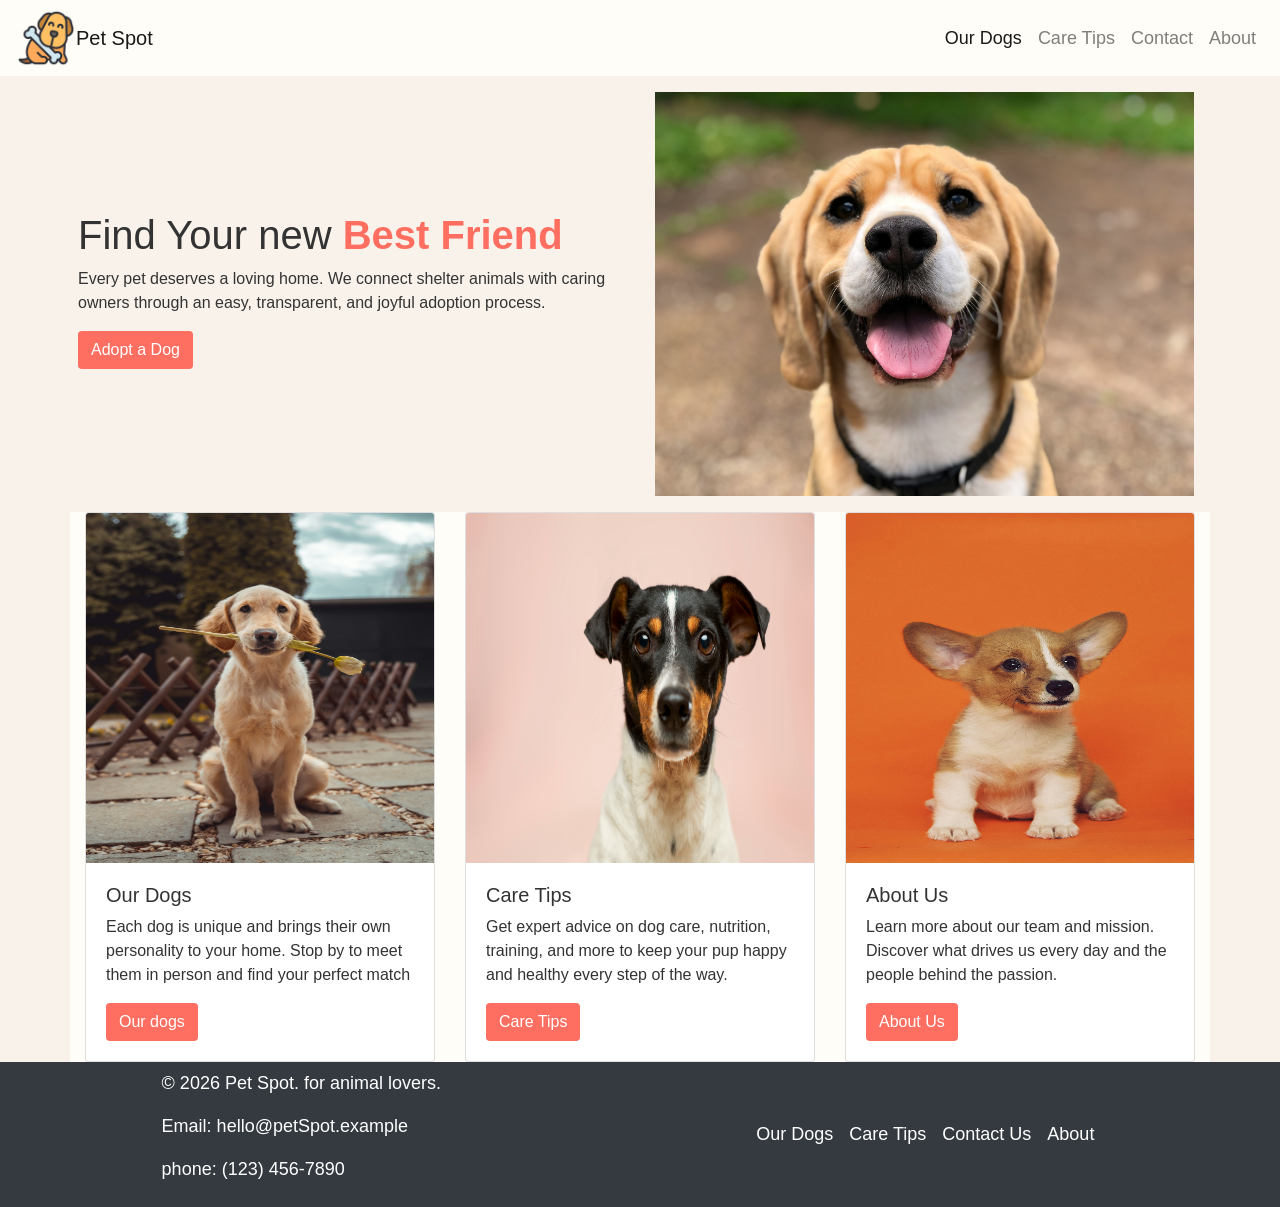
<file: index.html>
<html lang="en">
  <head>
    <meta charset="UTF-8" />
    <meta name="viewport" content="width=device-width, initial-scale=1.0" />
    <title>index</title>
    <meta name="author" content="Henry Blandon" />
    <meta
      name="description"
      content="people can adopt pets from our local pet shop. 
      we provide friendly service and healthy pets. 
      pets are trained for easy home adaptation. we have a variety of breeds available for adoption,
      including Pit Bulls, golden retrievers, and other popular breeds."
    />
    <meta
      name="keywords"
      content="pet, dogs , adoptions, puppies, dog food, dog grooming, best friends, companion"
    />
    <meta name="date created" content="2026-09-27" />
    <meta name="last updated" content="2026-09-27" />
    <link
      rel="stylesheet"
      href="https://cdn.jsdelivr.net/npm/bootstrap@4.4.1/dist/css/bootstrap.min.css"
      integrity="sha384-Vkoo8x4CGsO3+Hhxv8T/Q5PaXtkKtu6ug5TOeNV6gBiFeWPGFN9MuhOf23Q9Ifjh"
      crossorigin="anonymous"
    />
    <link rel="stylesheet" href="./css/global.css" />
    <link rel="stylesheet" href="./css/index.css" />
    <link
      rel="stylesheet"
      href="https://cdnjs.cloudflare.com/ajax/libs/animate.css/4.1.1/animate.min.css"
    />
  </head>
  <!-- The home page Assessed different page layouts and page structures using image placeholders.
Connections: The pages use a ref attribute to connect and facilitate navigation to the contact page and care tips.
Creating value: The page content empathizes with customers looking to adopt a pet.
Christian World View: The page content expresses the virtues of compassion and care.
 -->
  <body>
    <header id="share-nav"></header>
    <main>
      <!-- this section is the her section contains message on the left and picture onthe right -->
      <section class="container hero-section">
        <div class="row p-2">
          <div
            class="col-sm d-flex justify-content-center align-items-center hero-text"
          >
            <div class="row mb-2">
              <h1 id="scramble">
                <bold>Find Your new </bold
                ><span class="myspan">Best Friend</span>
              </h1>
              <p>
                Every pet deserves a loving home. We connect shelter animals
                with caring owners through an easy, transparent, and joyful
                adoption process.
              </p>
              <a class="btn" href="dogs.html">Adopt a Dog</a>
            </div>
          </div>
          <div class="col-sm p-2 justify-content-center align-items-center">
            <img
              class="hero-img"
              src="images/home_hero.jpg"
              alt="Dog photo for hero section"
            />
          </div>
        </div>
      </section>
      <!-- this section present main pages of the site in a card format -->
      <section class="container cards-section">
        <div class="card-deck my-media-query justify-content-center">
          <div class="card">
            <img src="images/card1.jpg" class="card-img-top img" alt="..." />
            <div class="card-body">
              <h5>Our Dogs</h5>
              <p class="card-text">
                Each dog is unique and brings their own personality to your
                home. Stop by to meet them in person and find your perfect match
              </p>
              <a href="./dogs.html" class="btn">Our dogs</a>
            </div>
          </div>

          <div class="card">
            <img src="images/card2.jpg" class="card-img-top img" alt="..." />
            <div class="card-body">
              <h5>Care Tips</h5>
              <p class="card-text">
                Get expert advice on dog care, nutrition, training, and more to
                keep your pup happy and healthy every step of the way.
              </p>
              <a href="./careTips.html" class="btn">Care Tips</a>
            </div>
          </div>

          <div class="card">
            <img src="images/card3.jpg" class="card-img-top img" alt="..." />
            <div class="card-body">
              <h5>About Us</h5>
              <p class="card-text">
                Learn more about our team and mission. Discover what drives us
                every day and the people behind the passion.
              </p>
              <a href="./about.html" class="btn">About Us</a>
            </div>
          </div>
        </div>
      </section>
    </main>
    <footer id="footernav"></footer>
    <script src="./js/componentLoader.js"></script>
    <script type="module" src="./js/index.js"></script>
    <script
      src="https://code.jquery.com/jquery-3.4.1.slim.min.js"
      integrity="sha384-J6qa4849blE2+poT4WnyKhv5vZF5SrPo0iEjwBvKU7imGFAV0wwj1yYfoRSJoZ+n"
      crossorigin="anonymous"
    ></script>
    <script
      src="https://cdn.jsdelivr.net/npm/popper.js@1.16.0/dist/umd/popper.min.js"
      integrity="sha384-Q6E9RHvbIyZFJoft+2mJbHaEWldlvI9IOYy5n3zV9zzTtmI3UksdQRVvoxMfooAo"
      crossorigin="anonymous"
    ></script>
    <script
      src="https://cdn.jsdelivr.net/npm/bootstrap@4.4.1/dist/js/bootstrap.min.js"
      integrity="sha384-wfSDF2E50Y2D1uUdj0O3uMBJnjuUD4Ih7YwaYd1iqfktj0Uod8GCExl3Og8ifwB6"
      crossorigin="anonymous"
    ></script>
  </body>
</html>
</file>
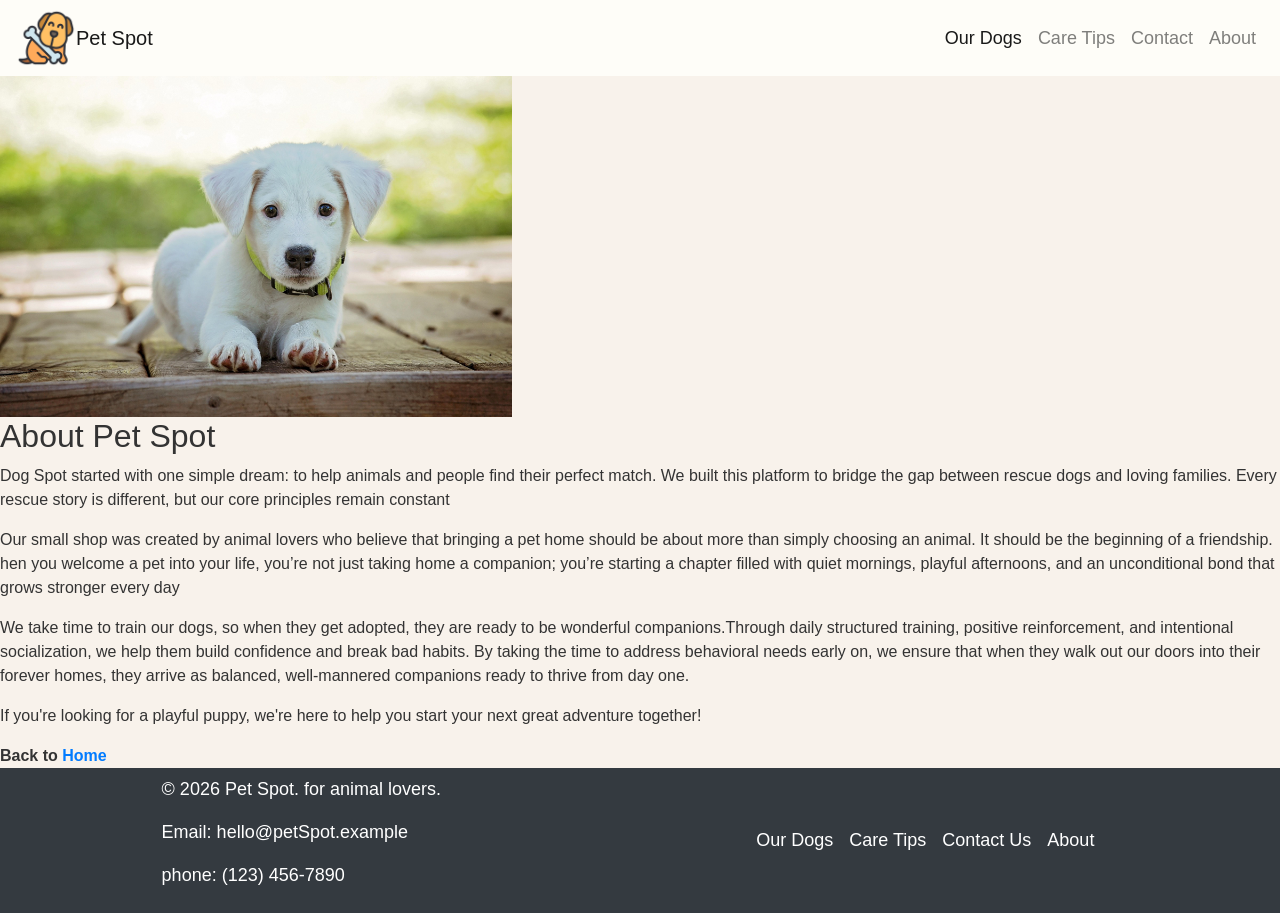
<file: about.html>
<html lang="en">
  <head>
    <meta charset="UTF-8" />
    <meta name="viewport" content="width=device-width, initial-scale=1.0" />
    <title>About</title>
    <meta name="author" content="Henry Blandon" />
    <meta
      name="description"
      content="people can adopt pets from our local pet shop. 
      we provide friendly service and healthy pets. 
      pets are trained for easy home adaptation. we have a variety of breeds available for adoption,
      including Pit Bulls, golden retrievers, and other popular breeds."
    />
    <meta
      name="keywords"
      content="pet, dogs , adoptions, puppies, dog food, dog grooming, best friends, companion"
    />
    <meta name="date created" content="2026-09-27" />
    <meta name="last updated" content="2026-09-27" />
    <link
      rel="stylesheet"
      href="https://cdn.jsdelivr.net/npm/bootstrap@4.4.1/dist/css/bootstrap.min.css"
      integrity="sha384-Vkoo8x4CGsO3+Hhxv8T/Q5PaXtkKtu6ug5TOeNV6gBiFeWPGFN9MuhOf23Q9Ifjh"
      crossorigin="anonymous"
    />
    <link rel="stylesheet" href="./css/global.css" />
    <link rel="stylesheet" href="./css/about.css" />
    <link
      rel="stylesheet"
      href="https://cdnjs.cloudflare.com/ajax/libs/animate.css/4.1.1/animate.min.css"
    />
  </head>
  <!--  Curiosity the about page I experimented with deferent font and page structures specially how to display images, different ways to link page component. 
Connections: The about page uses a ref attribute to link back to home page .
Creating value: The page content empathizes with customers looking to adopt a pet.
Christian World View: The page content expresses the virtues of compassion and care.

 -->
  <body>
    <header id="share-nav"></header>
    <main>
      <section>
        <img
          src="images/about_hero.jpg"
          height="400"
          width="600"
          alt="Hero image"
        />
      </section>
      <section>
        <h2>About Pet Spot</h2>
        <p>
          Dog Spot started with one simple dream: to help animals and people
          find their perfect match. We built this platform to bridge the gap
          between rescue dogs and loving families. Every rescue story is
          different, but our core principles remain constant
        </p>
        <p>
          Our small shop was created by animal lovers who believe that bringing
          a pet home should be about more than simply choosing an animal. It
          should be the beginning of a friendship. hen you welcome a pet into
          your life, you’re not just taking home a companion; you’re starting a
          chapter filled with quiet mornings, playful afternoons, and an
          unconditional bond that grows stronger every day
        </p>
        <p>
          We take time to train our dogs, so when they get adopted, they are
          ready to be wonderful companions.Through daily structured training,
          positive reinforcement, and intentional socialization, we help them
          build confidence and break bad habits. By taking the time to address
          behavioral needs early on, we ensure that when they walk out our doors
          into their forever homes, they arrive as balanced, well-mannered
          companions ready to thrive from day one.
        </p>
        <p>
          If you're looking for a playful puppy, we're here to help you start
          your next great adventure together!
        </p>
      </section>
      <strong>Back to <a href="index.html">Home</a></strong>
    </main>
    <footer id="footernav"></footer>
    <script src="./js/componentLoader.js"></script>
    <script type="module" src="./js/index.js"></script>
    <script
      src="https://code.jquery.com/jquery-3.4.1.slim.min.js"
      integrity="sha384-J6qa4849blE2+poT4WnyKhv5vZF5SrPo0iEjwBvKU7imGFAV0wwj1yYfoRSJoZ+n"
      crossorigin="anonymous"
    ></script>
    <script
      src="https://cdn.jsdelivr.net/npm/popper.js@1.16.0/dist/umd/popper.min.js"
      integrity="sha384-Q6E9RHvbIyZFJoft+2mJbHaEWldlvI9IOYy5n3zV9zzTtmI3UksdQRVvoxMfooAo"
      crossorigin="anonymous"
    ></script>
    <script
      src="https://cdn.jsdelivr.net/npm/bootstrap@4.4.1/dist/js/bootstrap.min.js"
      integrity="sha384-wfSDF2E50Y2D1uUdj0O3uMBJnjuUD4Ih7YwaYd1iqfktj0Uod8GCExl3Og8ifwB6"
      crossorigin="anonymous"
    ></script>
  </body>
</html>
</file>
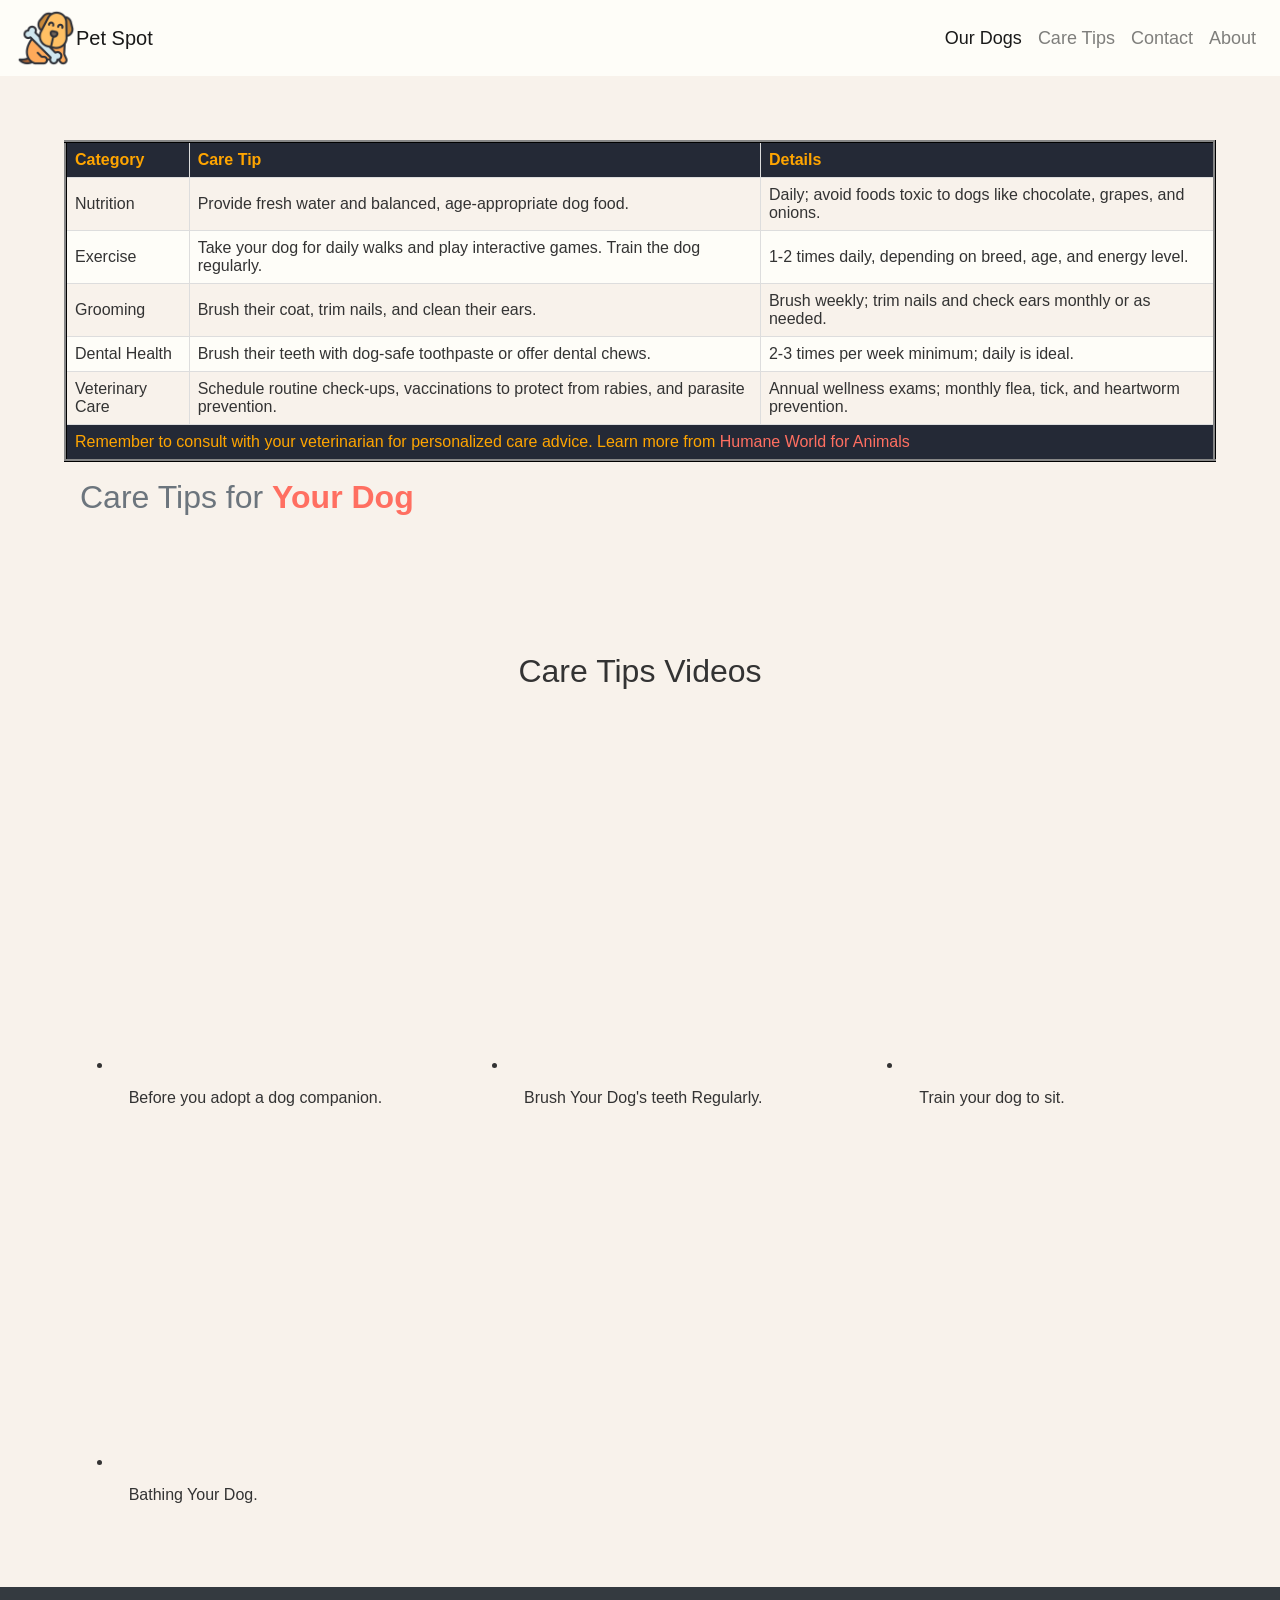
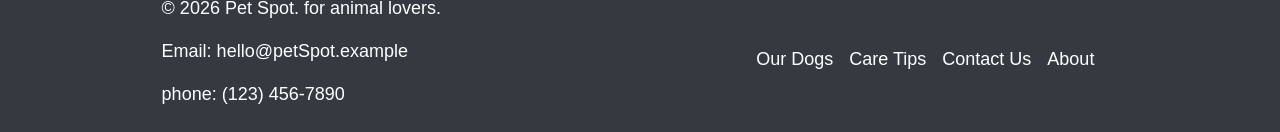
<file: careTips.html>
<html lang="en">
  <head>
    <meta charset="UTF-8" />
    <meta name="viewport" content="width=device-width, initial-scale=1.0" />
    <title>Care Tips</title>
    <meta name="author" content="Henry Blandon" />
    <meta
      name="description"
      content="people can adopt pets from our local pet shop. 
      we provide friendly service and healthy pets. 
      pets are trained for easy home adaptation. we have a variety of breeds available for adoption,
      including Pit Bulls, golden retrievers, and other popular breeds."
    />
    <meta
      name="keywords"
      content="pet, dogs , adoptions, puppies, dog food, dog grooming, best friends, companion"
    />
    <meta name="date created" content="2026-09-27" />
    <meta name="last updated" content="2026-09-27" />
    <link
      rel="stylesheet"
      href="https://cdn.jsdelivr.net/npm/bootstrap@4.4.1/dist/css/bootstrap.min.css"
      integrity="sha384-Vkoo8x4CGsO3+Hhxv8T/Q5PaXtkKtu6ug5TOeNV6gBiFeWPGFN9MuhOf23Q9Ifjh"
      crossorigin="anonymous"
    />
    <link rel="stylesheet" href="./css/global.css" />
    <link rel="stylesheet" href="./css/caretips.css" />
    <link
      rel="stylesheet"
      href="https://cdnjs.cloudflare.com/ajax/libs/animate.css/4.1.1/animate.min.css"
    />
    <!-- experimented with style tags
     i hoping to put all styles in a separate file next topic to make it more organized` -->
  </head>
  <body>
    <!-- Curiosity: I explored ways to organize care tips across web pages on topics such as daily nutrition, behavioral training, and preventive care, making information easy for users to find and remember. I also experimented with different layouts for presenting this content. I experimented with separating the shared code between pages and injecting it with the w3.js library.
Connections: This page links to related pages, creating a clear flow of information throughout the local site. It also connects embedded videos to their original creators and includes links to local nutrition and veterinary resources.
Create value: The website supports new dog owners by providing essential information and connecting them with useful resources.
Christian Worldview Reflection: This page reflects a Christian worldview by promoting faithful stewardship of God's creation and encouraging pet owners to provide animals in their care with loving and responsible protection.
-->
    <header id="share-nav"></header>
    <!-- main page content -->
    <main>
      <section class="section-table" aria-label="care tips section table">
        <table arial-label="care tips table">
          <caption>
            <h2>
              Care Tips for
              <span id="myspan" style="color: #ff6f61; font-weight: bold"
                >Your Dog</span
              >
            </h2>
          </caption>
          <thead>
            <tr>
              <th scope="col">Category</th>
              <th scope="col">Care Tip</th>
              <th scope="col">Details</th>
            </tr>
          </thead>
          <tbody>
            <tr>
              <td scope="row">Nutrition</td>
              <td>
                Provide fresh water and balanced, age-appropriate dog food.
              </td>
              <td>
                Daily; avoid foods toxic to dogs like chocolate, grapes, and
                onions.
              </td>
            </tr>
            <tr>
              <td scope="row">Exercise</td>
              <td>
                Take your dog for daily walks and play interactive games. Train
                the dog regularly.
              </td>
              <td>
                1-2 times daily, depending on breed, age, and energy level.
              </td>
            </tr>
            <tr>
              <td scope="row">Grooming</td>
              <td>Brush their coat, trim nails, and clean their ears.</td>
              <td>
                Brush weekly; trim nails and check ears monthly or as needed.
              </td>
            </tr>
            <tr>
              <td scope="row">Dental Health</td>
              <td>
                Brush their teeth with dog-safe toothpaste or offer dental
                chews.
              </td>
              <td>2-3 times per week minimum; daily is ideal.</td>
            </tr>
            <tr>
              <td scope="row">Veterinary Care</td>
              <td>
                Schedule routine check-ups, vaccinations to protect from rabies,
                and parasite prevention.
              </td>
              <td>
                Annual wellness exams; monthly flea, tick, and heartworm
                prevention.
              </td>
            </tr>
          </tbody>
          <tfoot>
            <tr>
              <td colspan="3">
                Remember to consult with your veterinarian for personalized care
                advice. Learn more from
                <a
                  class="anchor"
                  href="https://www.humaneworld.org/sites/default/files/docs/eBook_HSUS_Pet_Tips_2020.pdf"
                  >Humane World for Animals</a
                >
              </td>
            </tr>
          </tfoot>
        </table>
      </section>
      <!-- this is a section for care tips videos -->
      <h2 class="title">Care Tips Videos</h2>

      <!--this section provides a series fo videos which demostrate how 
      to do tasks listed in the table above. 
      the idea is to provide visual guidance and examples for each care tip. -->
      <section class="section-videos" area-label="care tips video section">
        <ul class="video-grid">
          <li>
            <iframe
              class="animate__animated animate__pulse"
              width="560"
              height="315"
              src="https://www.youtube.com/embed/peUVLEUj-AM?si=nV4kR3ZMoCcrilxo"
              title="YouTube video player"
              frameborder="0"
              allow="
                accelerometer;
                autoplay;
                clipboard-write;
                encrypted-media;
                gyroscope;
                web-share;
              "
              referrerpolicy="strict-origin-when-cross-origin"
              allowfullscreen
            ></iframe>
            <p>Before you adopt a dog companion.</p>
          </li>
          <li>
            <iframe
              width="560"
              height="315"
              src="https://youtube.com/embed/Q1WEBxbGt0c?si=lYf2_QMLN_jKBgd1"
              title="YouTube video player"
              frameborder="0"
              allow="
                accelerometer;
                autoplay;
                clipboard-write;
                encrypted-media;
                gyroscope;
                web-share;
              "
              referrerpolicy="strict-origin-when-cross-origin"
              allowfullscreen
            ></iframe>
            <p>Brush Your Dog's teeth Regularly.</p>
          </li>
          <li>
            <iframe
              width="560"
              height="315"
              src="https://youtube.com/embed/n93JMBO4cpg?si=VjijwUtsr7gPcub-"
              title="YouTube video player"
              frameborder="0"
              allow="
                accelerometer;
                autoplay;
                clipboard-write;
                encrypted-media;
                gyroscope;
                web-share;
              "
              referrerpolicy="strict-origin-when-cross-origin"
              allowfullscreen
            ></iframe>
            <p>Train your dog to sit.</p>
          </li>
          <li>
            <iframe
              width="560"
              height="315"
              src="https://youtube.com/embed/-BMHDrechwM?si=ydA3gKD--Mjs8wW9"
              title="YouTube video player"
              frameborder="0"
              allow="
                accelerometer;
                autoplay;
                clipboard-write;
                encrypted-media;
                gyroscope;
                web-share;
              "
              referrerpolicy="strict-origin-when-cross-origin"
              allowfullscreen
            ></iframe>
            <p>Bathing Your Dog.</p>
          </li>
        </ul>
      </section>
    </main>
    <footer id="footernav"></footer>
    <script type="module" src="./js/index.js"></script>
    <script src="./js/componentLoader.js"></script>
    <script
      src="https://code.jquery.com/jquery-3.4.1.slim.min.js"
      integrity="sha384-J6qa4849blE2+poT4WnyKhv5vZF5SrPo0iEjwBvKU7imGFAV0wwj1yYfoRSJoZ+n"
      crossorigin="anonymous"
    ></script>
    <script
      src="https://cdn.jsdelivr.net/npm/popper.js@1.16.0/dist/umd/popper.min.js"
      integrity="sha384-Q6E9RHvbIyZFJoft+2mJbHaEWldlvI9IOYy5n3zV9zzTtmI3UksdQRVvoxMfooAo"
      crossorigin="anonymous"
    ></script>
    <script
      src="https://cdn.jsdelivr.net/npm/bootstrap@4.4.1/dist/js/bootstrap.min.js"
      integrity="sha384-wfSDF2E50Y2D1uUdj0O3uMBJnjuUD4Ih7YwaYd1iqfktj0Uod8GCExl3Og8ifwB6"
      crossorigin="anonymous"
    ></script>
  </body>
</html>
</file>
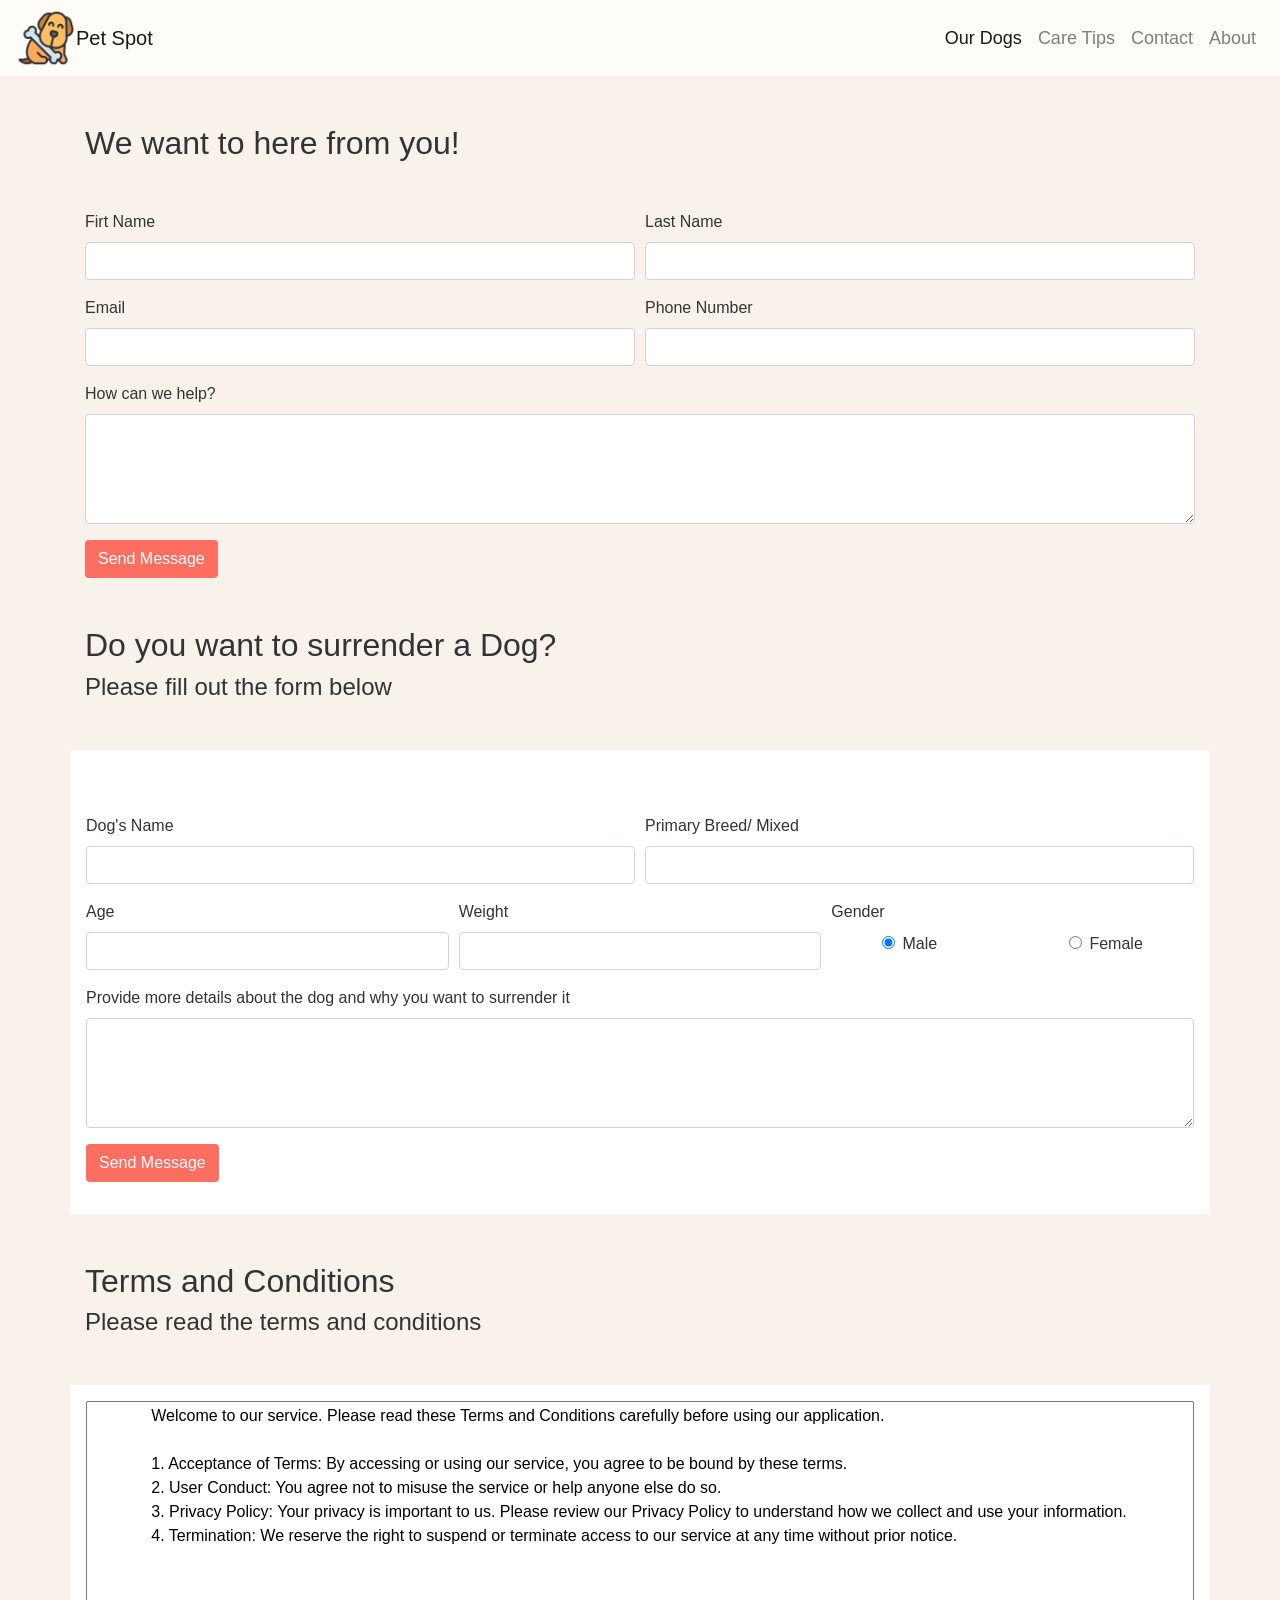
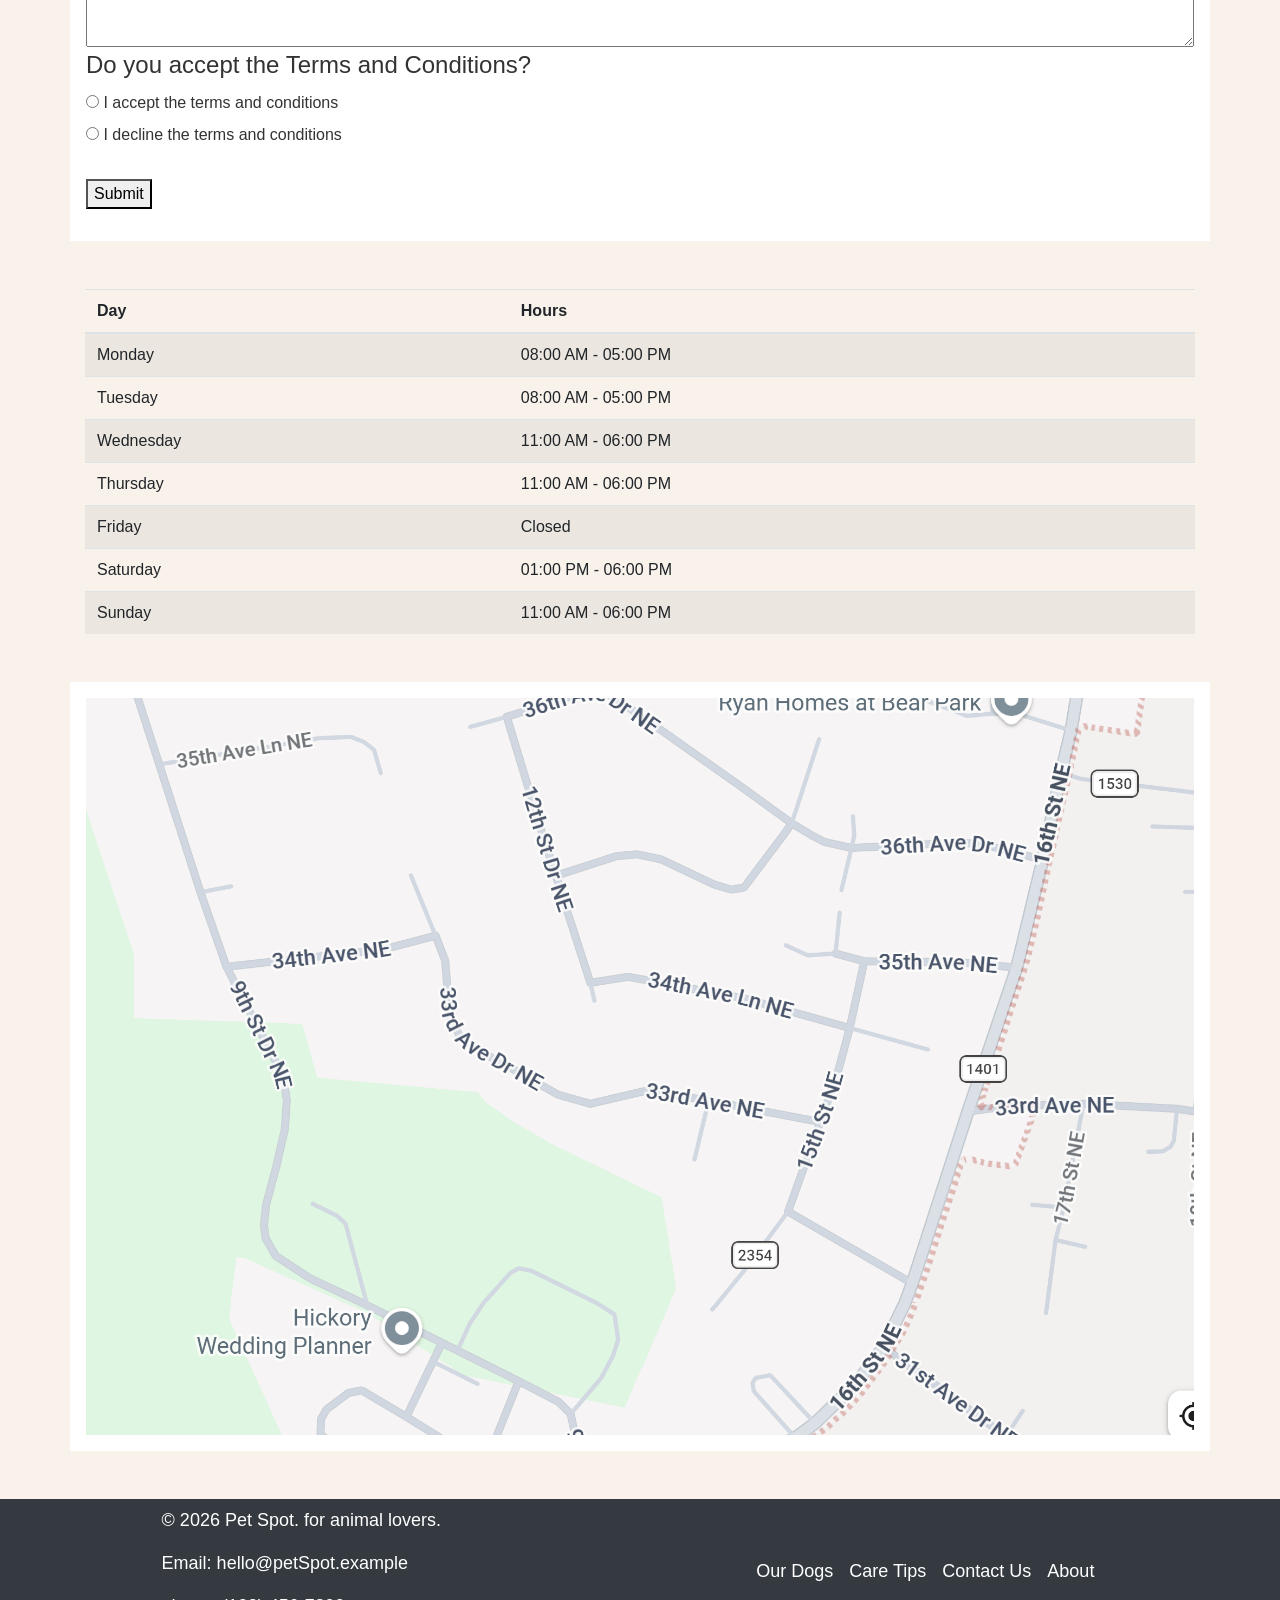
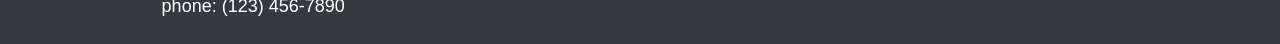
<file: contact.html>
<html lang="en">
  <head>
    <meta charset="UTF-8" />
    <meta name="viewport" content="width=device-width, initial-scale=1.0" />
    <title>contact</title>
    <meta name="author" content="Henry Blandon" />
    <meta
      name="description"
      content="people can adopt pets from our local pet shop. 
      we provide friendly service and healthy pets. 
      pets are trained for easy home adaptation. we have a variety of breeds available for adoption,
      including Pit Bulls, golden retrievers, and other popular breeds."
    />
    <meta
      name="keywords"
      content="pet, dogs , adoptions, puppies, dog food, dog grooming, best friends, companion"
    />
    <meta name="date created" content="2026-09-27" />
    <meta name="last updated" content="2026-09-27" />
    <link
      rel="stylesheet"
      href="https://cdn.jsdelivr.net/npm/bootstrap@4.4.1/dist/css/bootstrap.min.css"
      integrity="sha384-Vkoo8x4CGsO3+Hhxv8T/Q5PaXtkKtu6ug5TOeNV6gBiFeWPGFN9MuhOf23Q9Ifjh"
      crossorigin="anonymous"
    />
    <link rel="stylesheet" href="./css/global.css" />
    <link rel="stylesheet" href="./css/contact.css" />
    <link
      rel="stylesheet"
      href="https://cdnjs.cloudflare.com/ajax/libs/animate.css/4.1.1/animate.min.css"
    />
  </head>
  <!-- The home page Assessed different page layouts and page structures using image placeholders.
Connections: The pages use a ref attribute to connect and facilitate navigation to the contact page and care tips.
Creating value: The page content empathizes with customers looking to adopt a pet.
Christian World View: The page content expresses the virtues of compassion and care.
 -->
  <body>
    <header id="share-nav"></header>
    <main>
      <section class="container mt-5" text-center aria-label="Contact Form">
        <div>
          <h2>We want to here from you!</h2>
          <form id="contactForm" class="mt-5">
            <div class="form-row">
              <div class="form-group col-md-6">
                <label for="inputName4">Firt Name</label>
                <input
                  type="text"
                  name="firtName"
                  class="form-control"
                  id="inputName4"
                />
              </div>
              <div class="form-group col-md-6">
                <label for="inputLastName4">Last Name</label>
                <input
                  type="text"
                  name="lastName"
                  class="form-control"
                  id="inputLastName4"
                />
              </div>
            </div>
            <div class="form-row">
              <div class="form-group col-md-6">
                <label for="inputEmail4">Email</label>
                <input
                  type="email"
                  name="email"
                  class="form-control"
                  id="inputEmail4"
                />
              </div>
              <div class="form-group col-md-6">
                <label for="inputPhone4">Phone Number</label>
                <input
                  type="text"
                  name="phone"
                  class="form-control"
                  id="inputPhone4"
                />
              </div>
            </div>
            <div class="form-group">
              <label for="exampleFormControlTextarea1">How can we help?</label>
              <textarea
                name="textarea"
                class="form-control"
                id="exampleFormControlTextarea1"
                rows="4"
              ></textarea>
            </div>
            <!-- this is for displaying success message
             also is hidden by default and on submit will be displayed
             on click will be hidden with jquery  -->
            <p id="success-message" class="text-success"></p>

            <button type="submit" class="btn text-white">Send Message</button>
          </form>
        </div>
      </section>
      <!-- ************************************************* -->
      <!-- ********surrender a dog form ************
       ********************************************************-->
       <div class="container mt-5" text-center aria-label="Surrender a Dog form">
         <h2>Do you want to surrender a Dog?</h2>
            <h4>Please fill out the form below</h4>
       </div>
      <section class="container bg-white p-3 my-5">
       
        <div>
          <form id="surrenderForm" class="mt-5">
            <div class="form-row">
              <div class="form-group col-md-6">
                <label for="inputName4">Dog's Name</label>
                <input
                  type="text"
                  name="dogName"
                  class="form-control"
                  id="inputName4"
                />
              </div>
              <div class="form-group col-md-6">
                <label for="inputLastName4">Primary Breed/ Mixed</label>
                <input
                  type="text"
                  name="breed"
                  class="form-control"
                  id="inputLastName4"
                />
              </div>
            </div>
            <div class="form-row">
              <div class="form-group col-md-4">
                <label for="inputEmail4">Age</label>
                <input
                  type="text"
                  name="age"
                  class="form-control"
                  id="inputEmail4"
                />
              </div>
              <div class="form-group col-md-4">
                <label for="inputPhone4">Weight</label>
                <input
                  type="text"
                  name="weight"
                  class="form-control"
                  id="inputPhone4"
                />
              </div>
              <!-- radio button  -->
               <div class="radio-group col-md-4 justify-content-center">
                <label class="form-label">Gender</label>

                <div class="row justify-content-around">
                <div class="form-check text-center">
                  <input class="form-check-input" type="radio" name="gender" id="exampleRadios1" value="Male" checked>
                  <label class="form-check-label" for="exampleRadios1">
                    Male
                  </label>
                </div>
                <div class="form-check text-center">
                  <input class="form-check-input" type="radio" name="gender" id="exampleRadios2" value="Female">
                  <label class="form-check-label" for="exampleRadios2">
                    Female
                  </label>
                </div>
              </div>
                </div>
                
            </div>
            <div class="form-group">
              <label for="exampleFormControlTextarea1">Provide more details about the dog and why you want to surrender it</label>
              <textarea
                name="textarea"
                class="form-control"
                id="exampleFormControlTextarea1"
                rows="4"
              ></textarea>
            </div>
            <!-- this is for displaying success message
             also is hidden by default and on submit will be displayed
             on click will be hidden with jquery  -->
            <p id="success-message" class="text-success"></p>

            <button type="submit" class="btn text-white">Send Message</button>
          </form>

      </section>

      <!-- 
      ********************************************************************************************
      terms and conditions section below 
       ******************************************************************************************-->
      <div class="container mt-5" text-center aria-label="Terms and Conditions">
        <h2>Terms and Conditions</h2>
        <h4>Please read the terms and conditions</h4>
      </div>
      <section class="container bg-white p-3 my-5">
        <form action="mailto:example@example.com" method="post" enctype="text/plain" id="term-form">

        <div>
          <textarea readonly rows="10" cols="140" style="width: 100%;">
              Welcome to our service. Please read these Terms and Conditions carefully before using our application.

              1. Acceptance of Terms: By accessing or using our service, you agree to be bound by these terms.
              2. User Conduct: You agree not to misuse the service or help anyone else do so.
              3. Privacy Policy: Your privacy is important to us. Please review our Privacy Policy to understand how we collect and use your information.
              4. Termination: We reserve the right to suspend or terminate access to our service at any time without prior notice.
          </textarea
          >
        </div>

        <fieldset>
          <legend>Do you accept the Terms and Conditions?</legend>

          <div>
            <input
              type="radio"
              id="accept"
              name="terms_agreement"
              value="accept"
              required
            />
            <label for="accept">I accept the terms and conditions</label>
          </div>

          <div>
            <input
              type="radio"
              id="decline"
              name="terms_agreement"
              value="decline"
            />
            <label for="decline">I decline the terms and conditions</label>
          </div>
        </fieldset>

        <br />

        <button type="submit">Submit</button>
      </form>

      
      </section>
      <!-- 
      ******************************************
      business hours section below
       *****************************************-->
      <section class="container mt-5 bussiness-hours">
        <table class="table table-striped">
          <thead>
            <tr>
              <th scope="col">Day</th>
              <th scope="col">Hours</th>
            </tr>
          </thead>
          <tbody>
            <tr>
              <td>Monday</td>
              <td>08:00 AM - 05:00 PM</td>
            </tr>
            <tr>
              <td>Tuesday</td>
              <td>08:00 AM - 05:00 PM</td>
            </tr>
            <tr>
              <td>Wednesday</td>
              <td>11:00 AM - 06:00 PM</td>
            </tr>
            <tr>
              <td>Thursday</td>
              <td>11:00 AM - 06:00 PM</td>
            </tr>
            <tr>
              <td>Friday</td>
              <td>Closed</td>
            </tr>
            <tr>
              <td>Saturday</td>
              <td>01:00 PM - 06:00 PM</td>
            </tr>
            <tr>
              <td>Sunday</td>
              <td>11:00 AM - 06:00 PM</td>
            </tr>
          </tbody>
        </table>
      </section>
      <section class="container bg-white p-3 my-5 map-section">
        <img src="./images/map.png" class="img-fluid" alt="Responsive image" />
      </section>
    </main>
    <footer id="footernav"></footer>
    <script type="module" src="./js/index.js"></script>
    <script src="./js/componentLoader.js"></script>
    <!-- below is the javascript for this file -->
    <script type="module">
       const form = document.querySelector("#surrenderForm");

        form.addEventListener("submit", async function (e) {
          e.preventDefault(); // Stop the page from reloading

          // get the form input values in object format
          const formData = new FormData(form);
          const dataObject = Object.fromEntries(formData.entries());
          try {
          // Send the POST request to httpbin
          const response = await fetch("https://httpbin.org/post", {
            method: "POST",
            headers: {
              "Content-Type": "application/json", // Sending data as JSON
            },
            body: JSON.stringify(dataObject),
          });

          // Parse the JSON response returned by httpbin
          const result = await response.json();
          const data = JSON.parse(result.data); // Parse the echoed data


          // Display the echoed data in the pre element
        } catch (error) {
          console.error("Error submitting form:", error);
        }
        
          // clear the form fields after submission
          // $(form)
          //   .find("input:text, input:password, input[type=email], textarea, select")
          //   .val("");

          // $(form).find('input[type="radio"]').prop('checked', false);
        });
    </script>
    <!-- Ends script for forms -->
    <script
      src="https://code.jquery.com/jquery-3.4.1.slim.min.js"
      integrity="sha384-J6qa4849blE2+poT4WnyKhv5vZF5SrPo0iEjwBvKU7imGFAV0wwj1yYfoRSJoZ+n"
      crossorigin="anonymous"
    ></script>
    <script
      src="https://cdn.jsdelivr.net/npm/popper.js@1.16.0/dist/umd/popper.min.js"
      integrity="sha384-Q6E9RHvbIyZFJoft+2mJbHaEWldlvI9IOYy5n3zV9zzTtmI3UksdQRVvoxMfooAo"
      crossorigin="anonymous"
    ></script>
    <script
      src="https://cdn.jsdelivr.net/npm/bootstrap@4.4.1/dist/js/bootstrap.min.js"
      integrity="sha384-wfSDF2E50Y2D1uUdj0O3uMBJnjuUD4Ih7YwaYd1iqfktj0Uod8GCExl3Og8ifwB6"
      crossorigin="anonymous"
    ></script>
  </body>
</html>
</file>
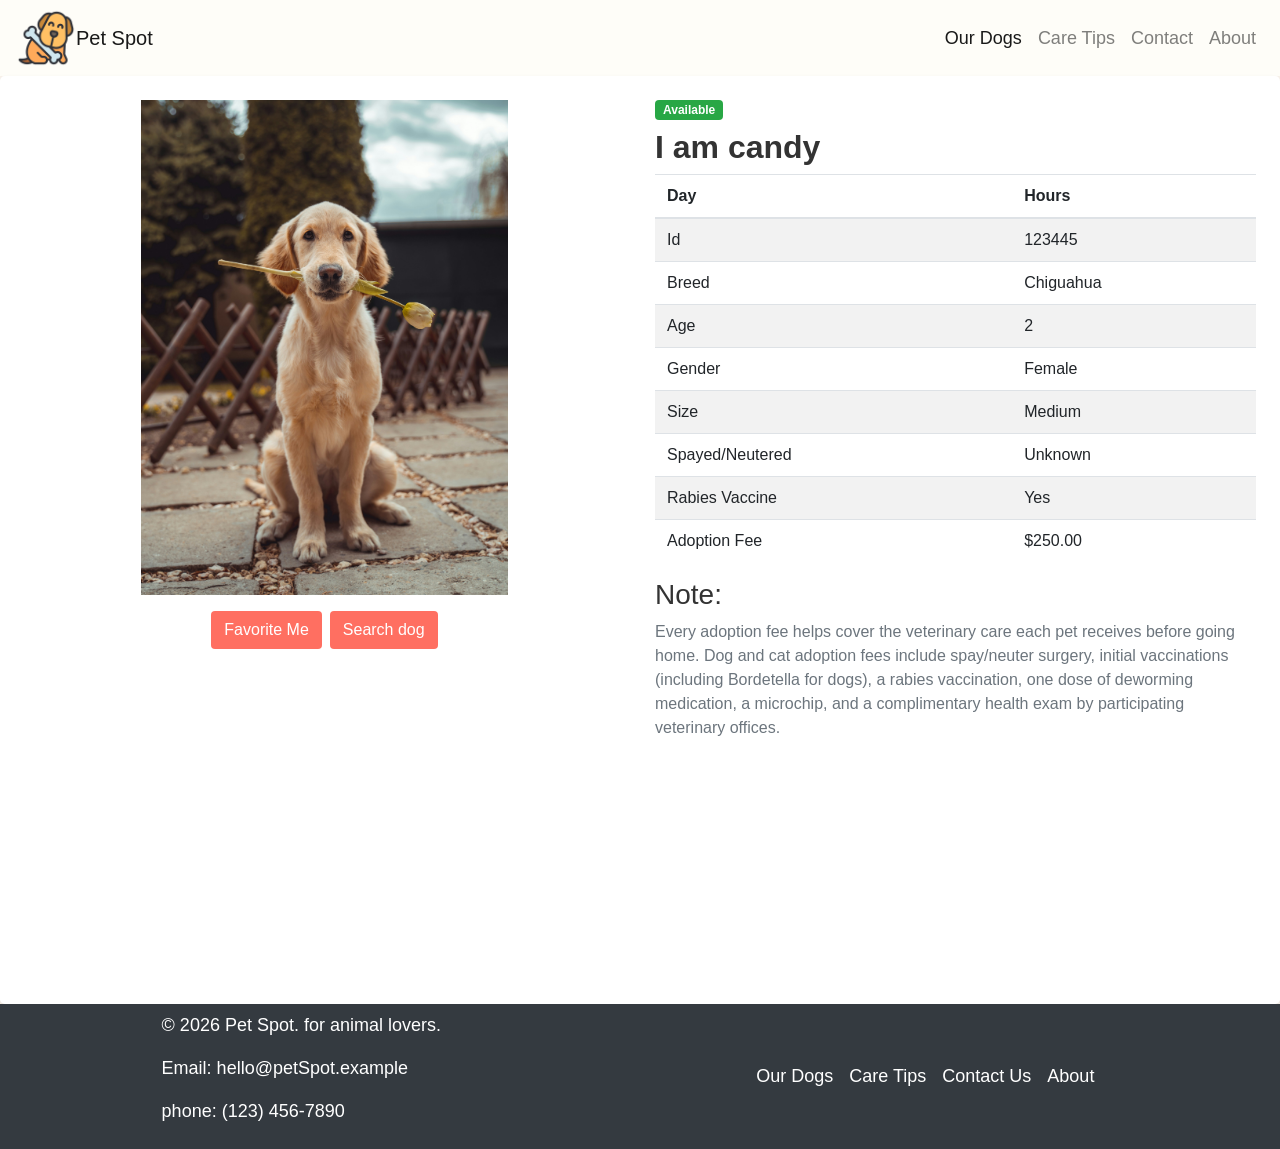
<file: detail.html>
<html lang="en">
  <head>
    <meta charset="UTF-8" />
    <meta name="viewport" content="width=device-width, initial-scale=1.0" />
    <title>detail</title>
    <meta name="author" content="Henry Blandon" />
    <meta
      name="description"
      content="people can adopt pets from our local pet shop. 
      we provide friendly service and healthy pets. 
      pets are trained for easy home adaptation. we have a variety of breeds available for adoption,
      including Pit Bulls, golden retrievers, and other popular breeds."
    />
    <meta
      name="keywords"
      content="pet, dogs , adoptions, puppies, dog food, dog grooming, best friends, companion"
    />
    <meta name="date created" content="2026-09-27" />
    <meta name="last updated" content="2026-09-27" />
    <link
      rel="stylesheet"
      href="https://cdn.jsdelivr.net/npm/bootstrap@4.4.1/dist/css/bootstrap.min.css"
      integrity="sha384-Vkoo8x4CGsO3+Hhxv8T/Q5PaXtkKtu6ug5TOeNV6gBiFeWPGFN9MuhOf23Q9Ifjh"
      crossorigin="anonymous"
    />
    <link
      rel="stylesheet"
      href="https://cdnjs.cloudflare.com/ajax/libs/animate.css/4.1.1/animate.min.css"
    />
    <link rel="stylesheet" href="./css/global.css" />
    <link rel="stylesheet" href="./css/detail.css" />
  </head>
  <!-- The home page Assessed different page layouts and page structures using image placeholders.
Connections: The pages use a ref attribute to connect and facilitate navigation to the contact page and care tips.
Creating value: The page content empathizes with customers looking to adopt a pet.
Christian World View: The page content expresses the virtues of compassion and care.
 -->
  <body>
    <header id="share-nav"></header>
    <main>
      <section id="dogdetail"></section>
    </main>
    <footer id="footernav"></footer>
    <!-- <script type="module" src="./js/index.js"></script> -->
    <script src="./js/componentLoader.js"></script>
    <script
      src="https://code.jquery.com/jquery-3.4.1.slim.min.js"
      integrity="sha384-J6qa4849blE2+poT4WnyKhv5vZF5SrPo0iEjwBvKU7imGFAV0wwj1yYfoRSJoZ+n"
      crossorigin="anonymous"
    ></script>
    <script
      src="https://cdn.jsdelivr.net/npm/popper.js@1.16.0/dist/umd/popper.min.js"
      integrity="sha384-Q6E9RHvbIyZFJoft+2mJbHaEWldlvI9IOYy5n3zV9zzTtmI3UksdQRVvoxMfooAo"
      crossorigin="anonymous"
    ></script>
    <script
      src="https://cdn.jsdelivr.net/npm/bootstrap@4.4.1/dist/js/bootstrap.min.js"
      integrity="sha384-wfSDF2E50Y2D1uUdj0O3uMBJnjuUD4Ih7YwaYd1iqfktj0Uod8GCExl3Og8ifwB6"
      crossorigin="anonymous"
    ></script>
    <script type="module">
      import data from "./db/dog.json" with { type: "json" };

      document.addEventListener("DOMContentLoaded", () => {
        // Your DOM-dependent code goes here

        const dogIndex = JSON.parse(localStorage.getItem("dogIndex"));
        const dogData = data[dogIndex];
        if (dogData) {
          const dogIdElement = document.querySelector("#id");
          const dogNameElement = document.querySelector("#dogName");
          const dogBreedElement = document.querySelector("#breed");
          const dogAgeElement = document.querySelector("#age");
          const dogGenderElement = document.querySelector("#gender");
          const dogSizeElement = document.querySelector("#size");
          const dogSpayedNeuteredElement =
            document.querySelector("#spayed-neutered");
          const dogRabiesVaccineElement =
            document.querySelector("#rabies-vaccine");
          const dogPhotoElement = document.querySelector("#photo");

          if (dogIdElement) {
            dogIdElement.textContent = dogData.id;
          } else {
            console.error("Dog ID element not found in the DOM");
          }
          if (dogNameElement) {
            dogNameElement.textContent = dogData.name;
          } else {
            console.error("Dog name element not found in the DOM");
          }
          if (dogBreedElement) {
            dogBreedElement.textContent = dogData.breed;
          } else {
            console.error("Dog breed element not found in the DOM");
          }
          if (dogAgeElement) {
            dogAgeElement.textContent = dogData.age;
          } else {
            console.error("Dog age element not found in the DOM");
          }
          if (dogGenderElement) {
            dogGenderElement.textContent = dogData.gender;
          } else {
            console.error("Dog gender element not found in the DOM");
          }
          if (dogSizeElement) {
            dogSizeElement.textContent = dogData.size;
          } else {
            console.error("Dog size element not found in the DOM");
          }
          if (dogSpayedNeuteredElement) {
            dogSpayedNeuteredElement.textContent = dogData.spayed_neutered;
          } else {
            console.error("Dog spayed/neutered element not found in the DOM");
          }
          if (dogRabiesVaccineElement) {
            dogRabiesVaccineElement.textContent = dogData.rabies_vaccine;
          } else {
            console.error("Dog rabies vaccine element not found in the DOM");
          }
          if (dogPhotoElement) {
            dogPhotoElement.src = dogData.photo;
          } else {
            console.error("Dog photo element not found in the DOM");
          }
        } else {
          console.error("Dog not found in data");
        }
      });
    </script>
  </body>
</html>
</file>
<file: css/global.css>
:root {
  --bs-primary: #ff5722;
}

body {
  background-color: #f8f2eb;
  color: #333;
}

.logo {
  width: 60px;
}

nav {
  font-size: 1.125rem;
}
footer,
.nav-footer li a {
  color: white;
}
</file>
<file: css/index.css>
/* first section  hero section*/

.hero-text {
  width: 100%;
}

.hero-img {
  width: 100%;
  height: 100%;
}

.hero-img:hover {
  filter: brightness(110%);
}

.hero-section a {
  text-decoration: none;
  color: white;
}

.myspan {
  color: #ff6f61;
  font-weight: bold;
  overflow: auto;
}

/* **************
card section 
*****************/

.cards-section {
  background-color: #fefdf8;
}
.btn {
  background-color: #ff6f61;
}
.img {
  width: 100%;
  height: 350px;
}
.img:hover {
  border: 2px solid red;
}

.cards-section a {
  text-decoration: none;
  color: white;
}

/* media query to make card column in medium size screen*/
@media (max-width: 767.98px) {
  .my-media-query {
    display: flex;
    flex-direction: column;
  }
}
</file>
<file: css/about.css>
section img {
  margin: auto;
  width: 40%;
  height: auto;
}
</file>
<file: css/caretips.css>
/* table caption */
caption {
  font-weight: bold;
  padding: 1em;
}
table {
  border: inset 3px #333;
  padding: 10px;
  margin: 1rem;
}

td,
th {
  border: 1px solid #ddd;
  padding: 8px;
}

/* add backgroun color and font color to header and footer of table */
th,
tfoot {
  background-color: #242936;
  color: orange;
}

/* apply background to even rows */
tr:nth-child(even) {
  background-color: #fefdf8;
}

/* =================
achor tag style and add bounce up motion on hover 
anchor located in the footer of table
========================*/
.anchor {
  color: #ff6f61;
  text-decoration: none;
  display: inline-block;
}

@keyframes anchor-bounce {
  0%,
  100% {
    transform: translateY(0);
  }
  50% {
    transform: translateY(-5px);
  }
}
.anchor:hover {
  color: white;
  animation: anchor-bounce 1s;
}

.section-table {
  padding: 3rem;
  margin-bottom: 2em;
}

/*==================== 
video section 
=======================*/
.section-videos {
  padding: 2rem;
}

.title {
  text-align: center;
  padding: 1rem;
  margin-bottom: 1rem;
}

/*=============================================
 not sure if adding iframe in list items was a good idea
  either way, display vidos on a grid layout and the content inside the cell grid
  is style with flex css
  ======================================*/

.video-grid {
  display: grid;
  grid-template-columns: repeat(auto-fit, minmax(300px, 1fr));
  justify-content: center;
  align-content: center;
  justify-items: center;
  align-items: center;
  gap: 10px;
}

.video-grid li {
  min-width: 300px;
  max-width: 500px;
}

iframe {
  width: 100%;
  padding: 2px;
}

.video-grid li p {
  color: #333;
  padding: 1rem;
}
</file>
<file: css/contact.css>
.btn {
  background-color: #ff6f61;
}
</file>
<file: css/detail.css>
.btn {
  background-color: #ff6f61;
  color: white;
}
</file>
